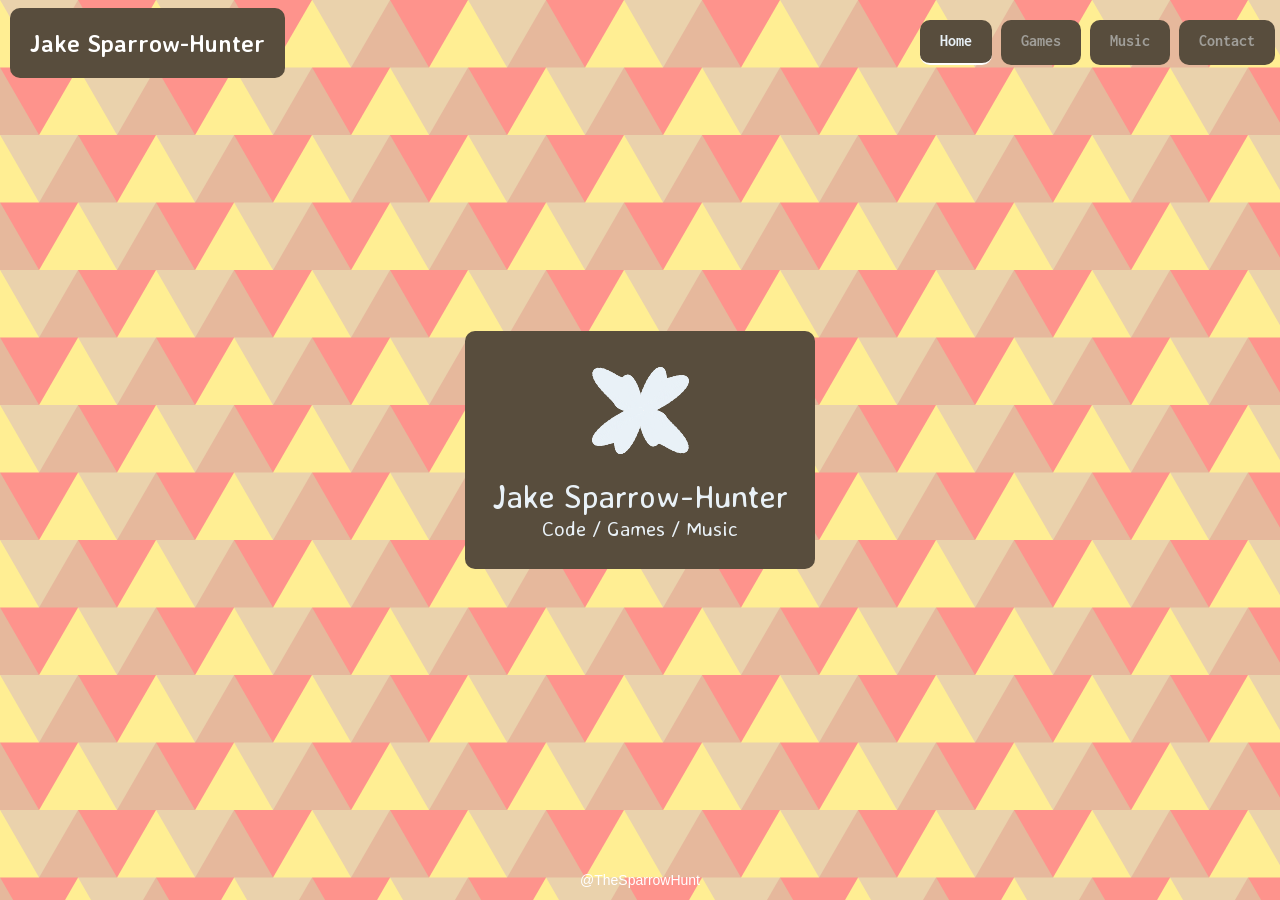
<file: index.html>
<!DOCTYPE html>
<html lang="en">
  <head>
    <meta charset="utf-8">
    <meta http-equiv="X-UA-Compatible" content="IE=edge">
    <meta name="viewport" content="width=device-width, initial-scale=1">
    <!-- The above 3 meta tags *must* come first in the head; any other head content must come *after* these tags -->
    <meta name="description" content="A Website">
    <meta name="author" content="Jake Sparrow-Hunter">
    <!-- <link rel="icon" href="../../favicon.ico"> -->
    <!-- loading fonts -->
    <style>
    @import url('https://fonts.googleapis.com/css?family=Averia+Sans+Libre|Inconsolata');
    </style>

    <title>Jake Sparrow-Hunter</title>

    <!-- Bootstrap core CSS -->
    <link href="bootstrap/css/bootstrap.min.css" rel="stylesheet">

    <link href="css/cover.css" rel="stylesheet">
  </head>

  <body>

    <div class="site-wrapper">

      <div class="site-wrapper-inner">

        <div class="cover-container">

          <div class="masthead clearfix">
            <div class="inner">
              <h3 class="masthead-brand"><a href="">Jake Sparrow-Hunter</a></h3>
              <nav>
                <ul class="nav masthead-nav">
                  <li class="active"><a href="#">Home</a></li>
                  <li><a href="games.html">Games</a></li>
                  <li><a href="music.html">Music</a></li>
                  <!-- <li><a href="pico-8.html">PICO-8</a></li> -->
                  <!-- <li><a href="other.html">Other</a></li> -->
		              <li><a href="contact.html">Contact</a></li>
                </ul>
              </nav>
            </div>
          </div>

          <div class="inner-cover">
            <div class = "main-content">
              <div class = "p5" id="p5js"> <!-- sketch here --> </div>
                <h1 class="cover-heading">Jake Sparrow-Hunter</h1>
                <p class="lead">Code / Games / Music</p>
                <!--p class="lead">
                  <a href="#" class="btn btn-lg btn-default">Learn more</a>
                </p-->
            </div>
          </div>
	        <div class="mastfoot">
      	    <p><a href="https://twitter.com/TheSparrowHunt" target="_blank">@TheSparrowHunt</a></p>
          </div>

        </div>

      </div>

    </div>

    <!-- Bootstrap core JavaScript
    ================================================== -->
    <!-- Placed at the end of the document so the pages load faster -->
    <script src="https://ajax.googleapis.com/ajax/libs/jquery/1.12.4/jquery.min.js"></script>
    <script>window.jQuery || document.write('<script src="../../assets/js/vendor/jquery.min.js"><\/script>')</script>
    <script src="bootstrap/js/bootstrap.min.js"></script>
    <!-- p5js -->
    <script src="p5js/p5.min.js"></script>
    <script src="code/mainpage.js"></script>
  </body>
</html>
</file>
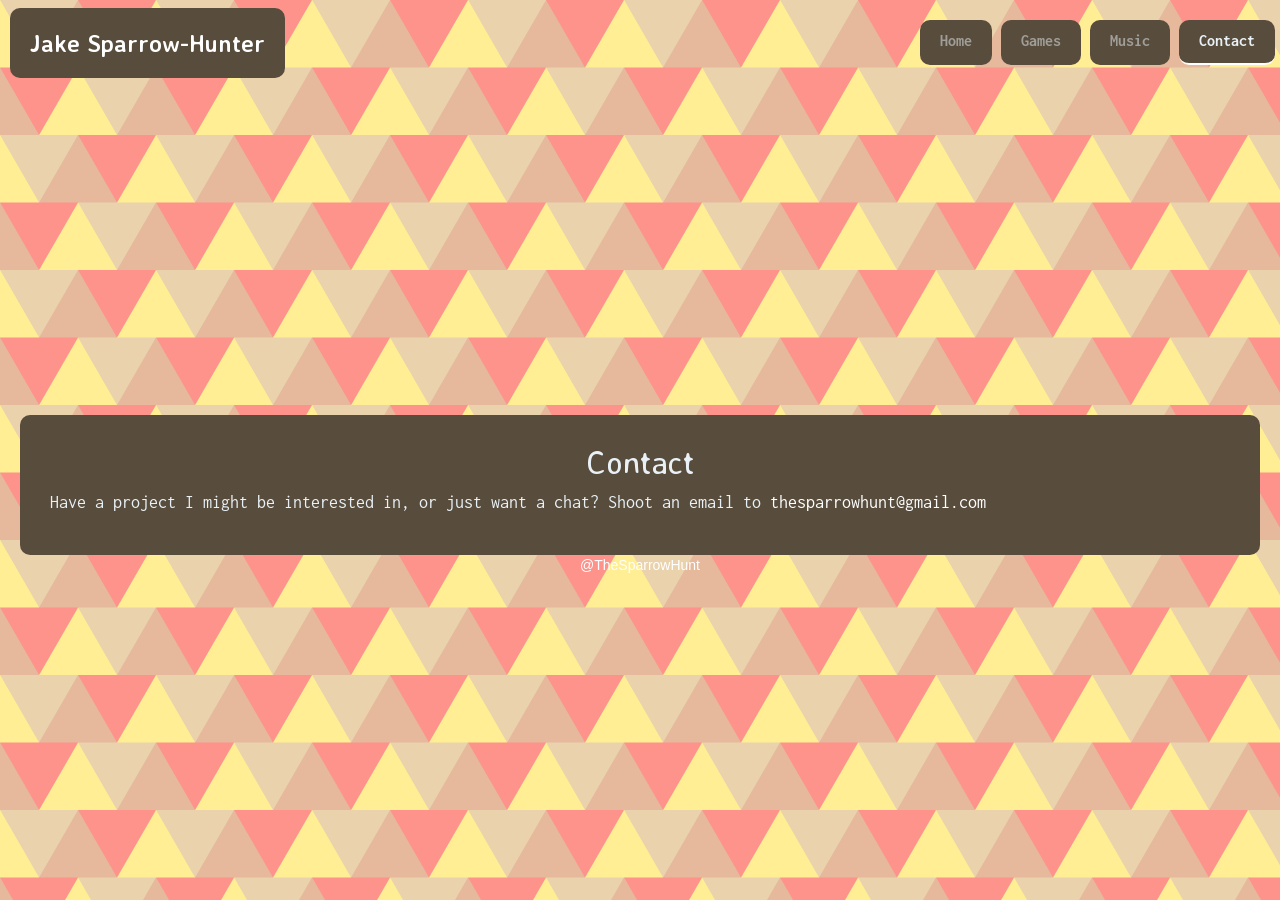
<file: contact.html>
<!DOCTYPE html>
<html lang="en">
  <head>
    <meta charset="utf-8">
    <meta http-equiv="X-UA-Compatible" content="IE=edge">
    <meta name="viewport" content="width=device-width, initial-scale=1">
    <!-- The above 3 meta tags *must* come first in the head; any other head content must come *after* these tags -->
    <meta name="description" content="A Website">
    <meta name="author" content="Jake Sparrow-Hunter">
    <!-- <link rel="icon" href="../../favicon.ico"> -->
    <!-- loading fonts -->
    <style>
    @import url('https://fonts.googleapis.com/css?family=Averia+Sans+Libre|Inconsolata');
    </style>

    <title>Jake Sparrow-Hunter</title>

    <!-- Bootstrap core CSS -->
    <link href="bootstrap/css/bootstrap.min.css" rel="stylesheet">

    <link href="css/regularpage.css" rel="stylesheet">
  </head>

  <body>

    <div class="site-wrapper">

      <div class="site-wrapper-inner">

        <div class="cover-container">

          <div class="masthead clearfix">
            <div class="inner">
              <h3 class="masthead-brand"><a href="">Jake Sparrow-Hunter</a></h3>
              <nav>
                <ul class="nav masthead-nav">
                  <li><a href="index.html">Home</a></li>
                  <li><a href="games.html">Games</a></li>
                  <li><a href="music.html">Music</a></li>
		              <!-- <li><a href="pico-8.html">PICO-8</a></li>-->
                  <!-- <li><a href="other.html">Other</a></li>-->
		              <li class="active"><a href="#">Contact</a></li>
                </ul>
              </nav>
            </div>
          </div>

          <div class="inner-cover">
            <div class = "main-content">
                <h1 class="page-title">Contact</h1>
                <div class="main-body">
                  <p>
                      Have a project I might be interested in, or just want a chat? Shoot an email to <a href="mailto:thesparrowhunt@gmail.com">thesparrowhunt@gmail.com</a>
                  </p>

                </div>
            </div>
          </div>
	        <div class="mastfoot">
      	    <p><a href="https://twitter.com/TheSparrowHunt" target="_blank">@TheSparrowHunt</a></p>
          </div>

        </div>

      </div>

    </div>

    <!-- Bootstrap core JavaScript
    ================================================== -->
    <!-- Placed at the end of the document so the pages load faster -->
    <script src="https://ajax.googleapis.com/ajax/libs/jquery/1.12.4/jquery.min.js"></script>
    <script>window.jQuery || document.write('<script src="../../assets/js/vendor/jquery.min.js"><\/script>')</script>
    <script src="bootstrap/js/bootstrap.min.js"></script>
  </body>
</html>
</file>
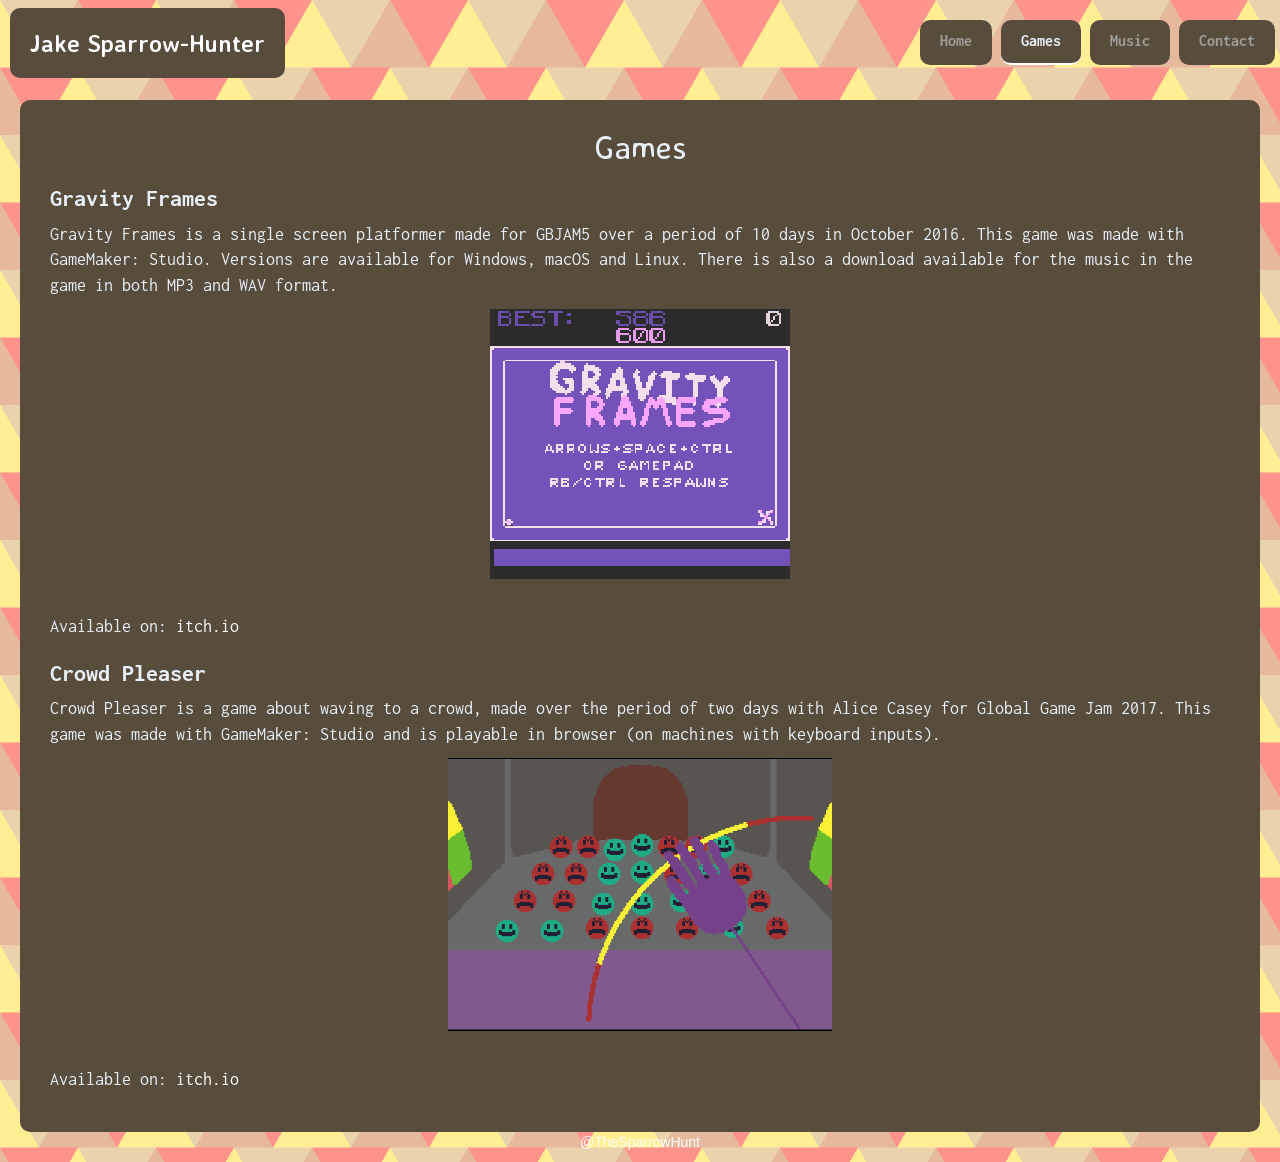
<file: games.html>
<!DOCTYPE html>
<html lang="en">
  <head>
    <meta charset="utf-8">
    <meta http-equiv="X-UA-Compatible" content="IE=edge">
    <meta name="viewport" content="width=device-width, initial-scale=1">
    <!-- The above 3 meta tags *must* come first in the head; any other head content must come *after* these tags -->
    <meta name="description" content="A Website">
    <meta name="author" content="Jake Sparrow-Hunter">
    <!-- <link rel="icon" href="../../favicon.ico"> -->
    <!-- loading fonts -->
    <style>
    @import url('https://fonts.googleapis.com/css?family=Averia+Sans+Libre|Inconsolata');
    </style>

    <title>Jake Sparrow-Hunter</title>

    <!-- Bootstrap core CSS -->
    <link href="bootstrap/css/bootstrap.min.css" rel="stylesheet">

    <link href="css/regularpage.css" rel="stylesheet">
  </head>

  <body>

    <div class="site-wrapper">

      <div class="site-wrapper-inner">

        <div class="cover-container">

          <div class="masthead clearfix">
            <div class="inner">
              <h3 class="masthead-brand"><a href="">Jake Sparrow-Hunter</a></h3>
              <nav>
                <ul class="nav masthead-nav">
                  <li><a href="index.html">Home</a></li>
                  <li class="active"><a href="#">Games</a></li>
                  <li><a href="music.html">Music</a></li>
                  <!-- <li><a href="pico-8.html">PICO-8</a></li> -->
                  <!-- <li><a href="other.html">Other</a></li> -->
		              <li><a href="contact.html">Contact</a></li>
                </ul>
              </nav>
            </div>
          </div>

          <div class="inner-cover">
            <div class = "main-content">
                <h1 class="page-title">Games</h1>
                <div class="main-body">
                  <!-- Gravity Frames -->
                  <h3 class="title"><b>Gravity Frames</b></h3>
                  <p>
                    Gravity Frames is a single screen platformer made for GBJAM5 over a period of 10 days in October 2016.
                    This game was made with GameMaker: Studio.
                    Versions are available for Windows, macOS and Linux.
                    There is also a download available for the music in the game in both MP3 and WAV format.
                    <br>

                  </p>
                    <img class="image" src="images/gravity-frames-screenshot.png" align=center><p>
                  </p>
                  <p>
                  <br>
                    Available on: <a href="https://thesparrowhunt.itch.io/gravity-frames" target="_blank">itch.io</a>
                  </p>

                  <!-- Crowd Pleaser -->
                  <h3 class="title"><b>Crowd Pleaser</b></h3>
                  <p>
                    Crowd Pleaser is a game about waving to a crowd, made over the period of two days with Alice Casey for Global Game Jam 2017.
                    This game was made with GameMaker: Studio and is playable in browser (on machines with keyboard inputs).
                    <br>

                  </p>
                    <img class="image" src="images/crowd-pleaser-screenshot.png" align=center><p>
                  </p>
                  <p>
                  <br>
                    Available on: <a href="https://firesparkle.itch.io/crowd-pleaser" target="_blank">itch.io</a>
                  </p>
                </div>
            </div>
          </div>
	        <div class="mastfoot">
      	    <p><a href="https://twitter.com/TheSparrowHunt" target="_blank">@TheSparrowHunt</a></p>
          </div>

        </div>

      </div>

    </div>

    <!-- Bootstrap core JavaScript
    ================================================== -->
    <!-- Placed at the end of the document so the pages load faster -->
    <script src="https://ajax.googleapis.com/ajax/libs/jquery/1.12.4/jquery.min.js"></script>
    <script>window.jQuery || document.write('<script src="../../assets/js/vendor/jquery.min.js"><\/script>')</script>
    <script src="bootstrap/js/bootstrap.min.js"></script>
  </body>
</html>
</file>
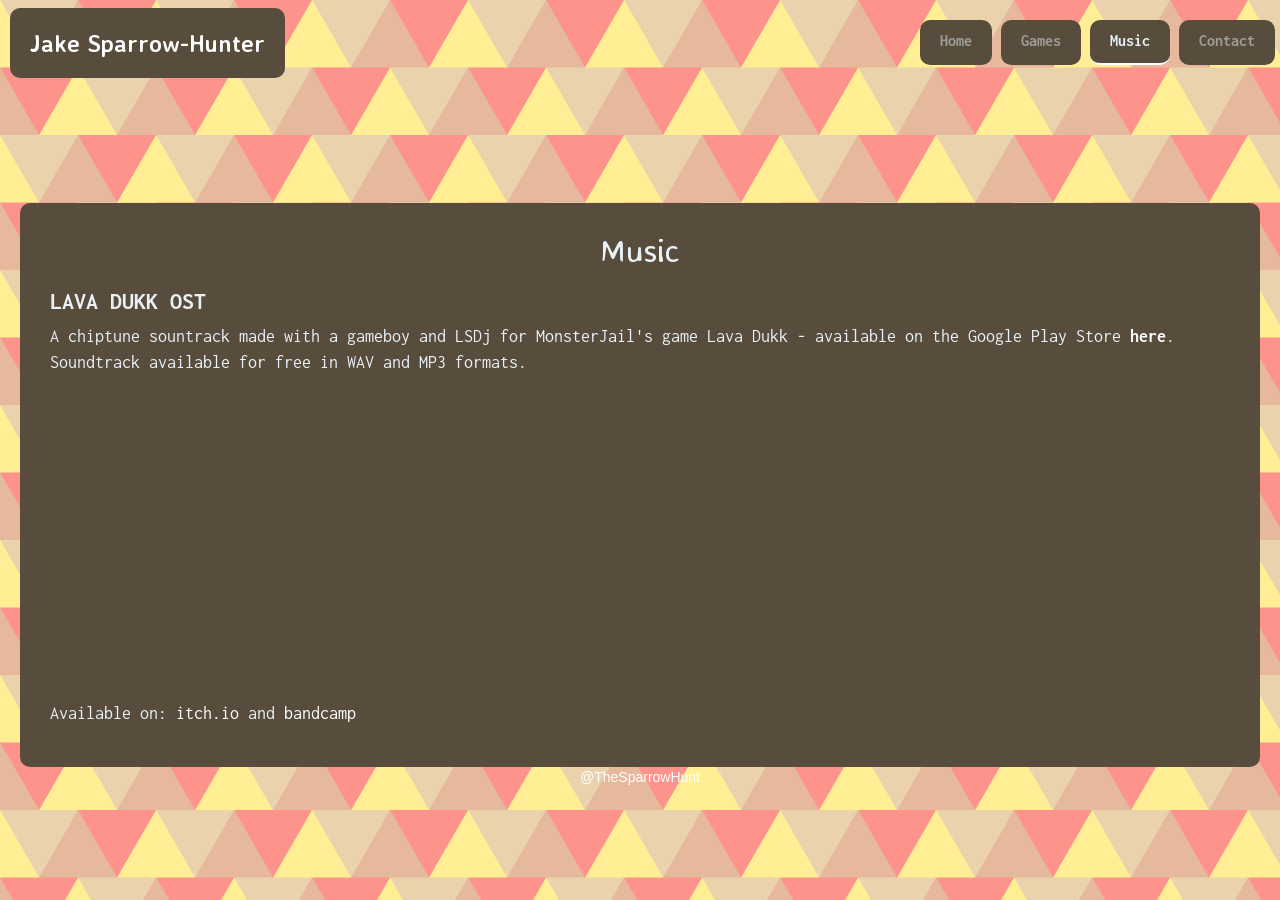
<file: music.html>
<!DOCTYPE html>
<html lang="en">
  <head>
    <meta charset="utf-8">
    <meta http-equiv="X-UA-Compatible" content="IE=edge">
    <meta name="viewport" content="width=device-width, initial-scale=1">
    <!-- The above 3 meta tags *must* come first in the head; any other head content must come *after* these tags -->
    <meta name="description" content="A Website">
    <meta name="author" content="Jake Sparrow-Hunter">
    <!-- <link rel="icon" href="../../favicon.ico"> -->
    <!-- loading fonts -->
    <style>
    @import url('https://fonts.googleapis.com/css?family=Averia+Sans+Libre|Inconsolata');
    </style>

    <title>Jake Sparrow-Hunter</title>

    <!-- Bootstrap core CSS -->
    <link href="bootstrap/css/bootstrap.min.css" rel="stylesheet">

    <link href="css/regularpage.css" rel="stylesheet">
  </head>

  <body>

    <div class="site-wrapper">

      <div class="site-wrapper-inner">

        <div class="cover-container">

          <div class="masthead clearfix">
            <div class="inner">
              <h3 class="masthead-brand"><a href="">Jake Sparrow-Hunter</a></h3>
              <nav>
                <ul class="nav masthead-nav">
                  <li><a href="index.html">Home</a></li>
                  <li><a href="games.html">Games</a></li>
                  <li class="active"><a href="#">Music</a></li>
		              <!-- <li><a href="pico-8.html">PICO-8</a></li> -->
                  <!-- <li><a href="other.html">Other</a></li> -->
		              <li><a href="contact.html">Contact</a></li>
                </ul>
              </nav>
            </div>
          </div>

          <div class="inner-cover">
            <div class = "main-content">
                <h1 class="page-title">Music</h1>
                <div class="main-body">
                  <!-- LAVA DUKK -->
                  <h3 class="title"><b>LAVA DUKK OST</b></h3>
                  <p>
                    A chiptune sountrack made with a gameboy and LSDj for MonsterJail's game Lava Dukk - available on the Google Play Store <a href="https://play.google.com/store/apps/details?id=com.monsterjail.lavadukk" target="_blank"><b>here</b></a>.
                    Soundtrack available for free in WAV and MP3 formats.
                    <br>

                  </p>
                    <div class="image">
                      <iframe style="border: 0; width: 400px; height: 274px;" src="https://bandcamp.com/EmbeddedPlayer/album=328709195/size=large/bgcol=ffffff/linkcol=0687f5/artwork=small/transparent=true/" seamless><a href="http://thesparrowhunt.bandcamp.com/album/lava-dukk-ost">LAVA DUKK OST by Jake Sparrow-Hunter</a></iframe>
                    </div>
                  <p>
                  </p>
                  <p>
                  <br>
                    Available on: <a href="https://thesparrowhunt.itch.io/lava-dukk-ost" target="_blank">itch.io</a> and <a href="https://thesparrowhunt.bandcamp.com/album/lava-dukk-ost" target="_blank">bandcamp</a>
                  </p>
                </div>
            </div>
          </div>
	        <div class="mastfoot">
      	    <p><a href="https://twitter.com/TheSparrowHunt" target="_blank">@TheSparrowHunt</a></p>
          </div>

        </div>

      </div>

    </div>

    <!-- Bootstrap core JavaScript
    ================================================== -->
    <!-- Placed at the end of the document so the pages load faster -->
    <script src="https://ajax.googleapis.com/ajax/libs/jquery/1.12.4/jquery.min.js"></script>
    <script>window.jQuery || document.write('<script src="../../assets/js/vendor/jquery.min.js"><\/script>')</script>
    <script src="bootstrap/js/bootstrap.min.js"></script>
  </body>
</html>
</file>
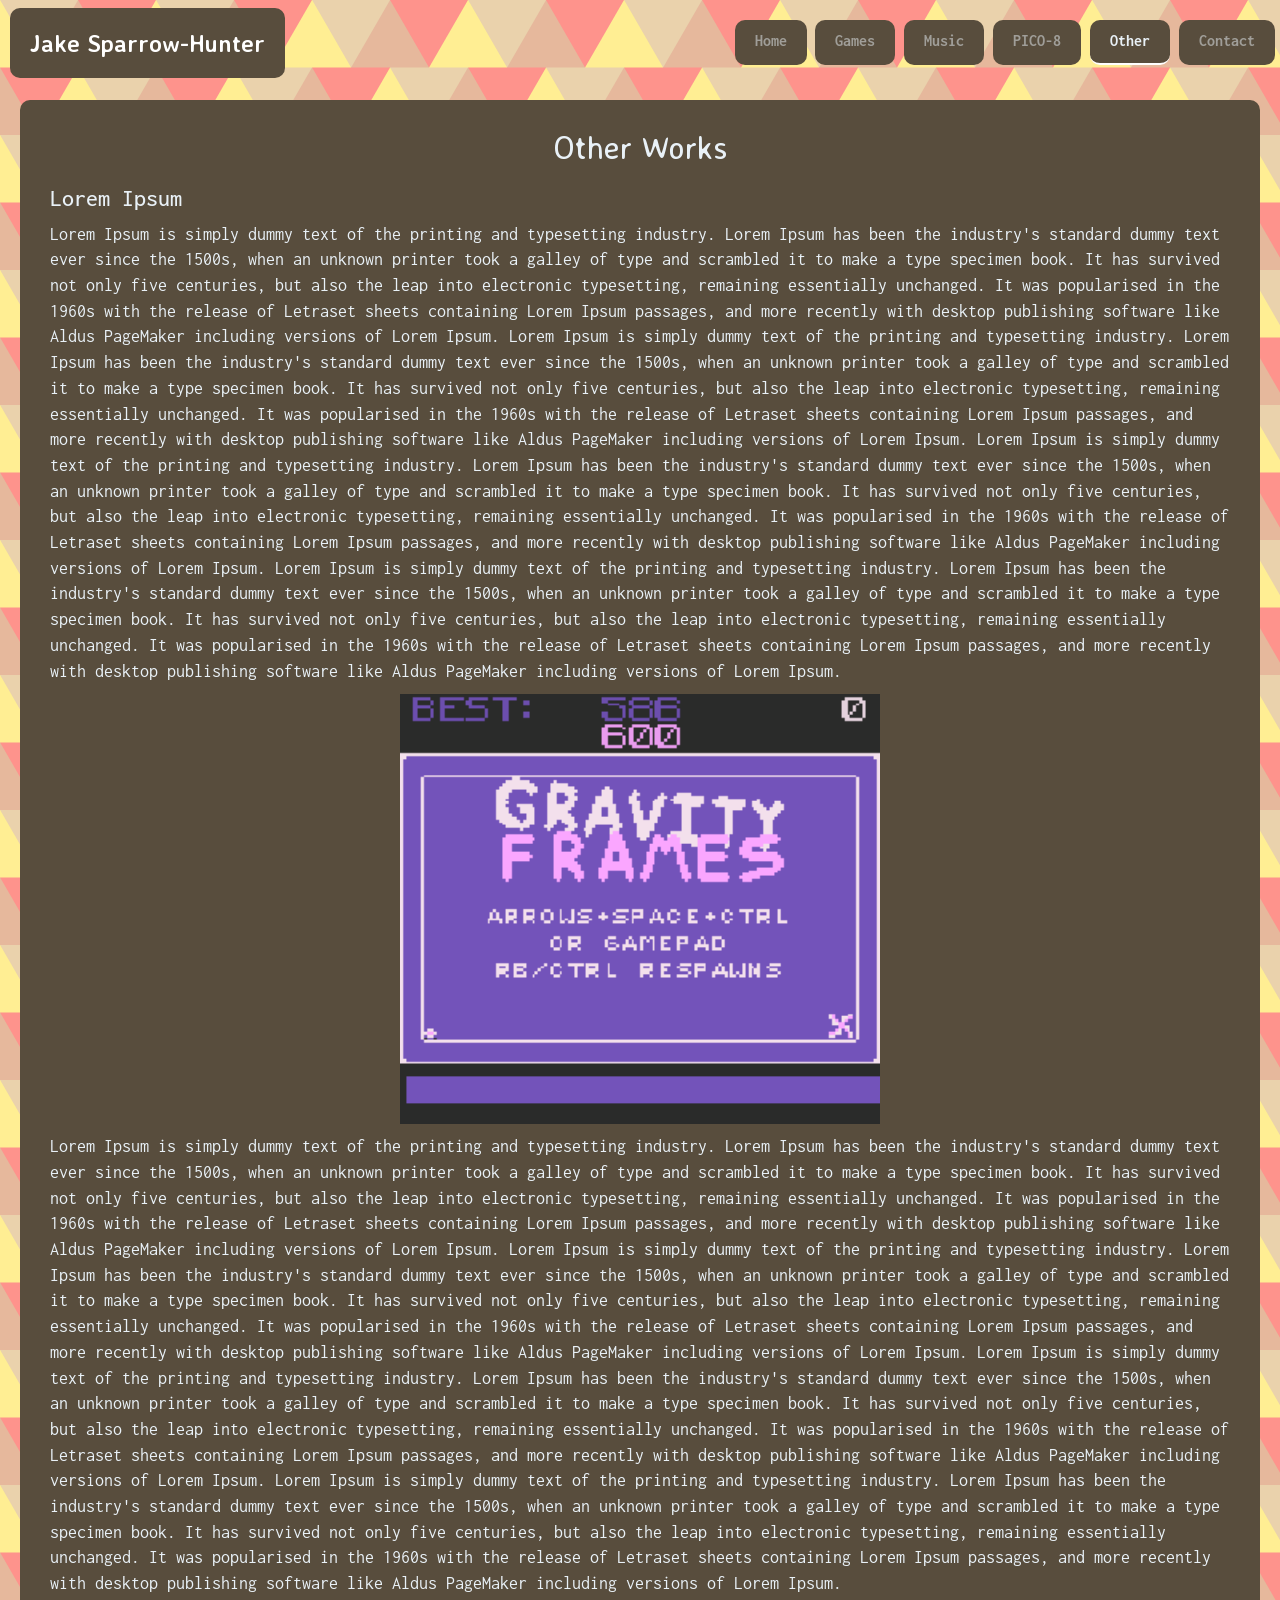
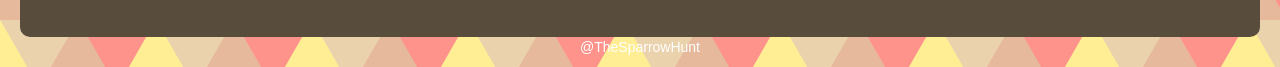
<file: other.html>
<!DOCTYPE html>
<html lang="en">
  <head>
    <meta charset="utf-8">
    <meta http-equiv="X-UA-Compatible" content="IE=edge">
    <meta name="viewport" content="width=device-width, initial-scale=1">
    <!-- The above 3 meta tags *must* come first in the head; any other head content must come *after* these tags -->
    <meta name="description" content="A Website">
    <meta name="author" content="Jake Sparrow-Hunter">
    <!-- <link rel="icon" href="../../favicon.ico"> -->
    <!-- loading fonts -->
    <style>
    @import url('https://fonts.googleapis.com/css?family=Averia+Sans+Libre|Inconsolata');
    </style>

    <title>Jake Sparrow-Hunter</title>

    <!-- Bootstrap core CSS -->
    <link href="bootstrap/css/bootstrap.min.css" rel="stylesheet">

    <link href="css/regularpage.css" rel="stylesheet">
  </head>

  <body>

    <div class="site-wrapper">

      <div class="site-wrapper-inner">

        <div class="cover-container">

          <div class="masthead clearfix">
            <div class="inner">
              <h3 class="masthead-brand"><a href="">Jake Sparrow-Hunter</a></h3>
              <nav>
                <ul class="nav masthead-nav">
                  <li><a href="index.html">Home</a></li>
                  <li><a href="games.html">Games</a></li>
                  <li><a href="music.html">Music</a></li>
		              <li><a href="pico-8.html">PICO-8</a></li>
                  <li class="active"><a href="#">Other</a></li>
		              <li><a href="contact.html">Contact</a></li>
                </ul>
              </nav>
            </div>
          </div>

          <div class="inner-cover">
            <div class = "main-content">
                <h1 class="page-title">Other Works</h1>
                <div class="main-body">
                  <h3 class="title">Lorem Ipsum</h3>
                  <p>
                    Lorem Ipsum is simply dummy text of the printing and typesetting industry. Lorem Ipsum has been the industry's standard dummy text ever since the 1500s, when an unknown printer took a galley of type and scrambled it to make a type specimen book. It has survived not only five centuries, but also the leap into electronic typesetting, remaining essentially unchanged. It was popularised in the 1960s with the release of Letraset sheets containing Lorem Ipsum passages, and more recently with desktop publishing software like Aldus PageMaker including versions of Lorem Ipsum.
                    Lorem Ipsum is simply dummy text of the printing and typesetting industry. Lorem Ipsum has been the industry's standard dummy text ever since the 1500s, when an unknown printer took a galley of type and scrambled it to make a type specimen book. It has survived not only five centuries, but also the leap into electronic typesetting, remaining essentially unchanged. It was popularised in the 1960s with the release of Letraset sheets containing Lorem Ipsum passages, and more recently with desktop publishing software like Aldus PageMaker including versions of Lorem Ipsum.
                    Lorem Ipsum is simply dummy text of the printing and typesetting industry. Lorem Ipsum has been the industry's standard dummy text ever since the 1500s, when an unknown printer took a galley of type and scrambled it to make a type specimen book. It has survived not only five centuries, but also the leap into electronic typesetting, remaining essentially unchanged. It was popularised in the 1960s with the release of Letraset sheets containing Lorem Ipsum passages, and more recently with desktop publishing software like Aldus PageMaker including versions of Lorem Ipsum.
                    Lorem Ipsum is simply dummy text of the printing and typesetting industry. Lorem Ipsum has been the industry's standard dummy text ever since the 1500s, when an unknown printer took a galley of type and scrambled it to make a type specimen book. It has survived not only five centuries, but also the leap into electronic typesetting, remaining essentially unchanged. It was popularised in the 1960s with the release of Letraset sheets containing Lorem Ipsum passages, and more recently with desktop publishing software like Aldus PageMaker including versions of Lorem Ipsum.</p>
                    <img class="image" src="images/gravity-frames-screenshot.png" width=480 height=430 align=center><p>
                    Lorem Ipsum is simply dummy text of the printing and typesetting industry. Lorem Ipsum has been the industry's standard dummy text ever since the 1500s, when an unknown printer took a galley of type and scrambled it to make a type specimen book. It has survived not only five centuries, but also the leap into electronic typesetting, remaining essentially unchanged. It was popularised in the 1960s with the release of Letraset sheets containing Lorem Ipsum passages, and more recently with desktop publishing software like Aldus PageMaker including versions of Lorem Ipsum.
                    Lorem Ipsum is simply dummy text of the printing and typesetting industry. Lorem Ipsum has been the industry's standard dummy text ever since the 1500s, when an unknown printer took a galley of type and scrambled it to make a type specimen book. It has survived not only five centuries, but also the leap into electronic typesetting, remaining essentially unchanged. It was popularised in the 1960s with the release of Letraset sheets containing Lorem Ipsum passages, and more recently with desktop publishing software like Aldus PageMaker including versions of Lorem Ipsum.
                    Lorem Ipsum is simply dummy text of the printing and typesetting industry. Lorem Ipsum has been the industry's standard dummy text ever since the 1500s, when an unknown printer took a galley of type and scrambled it to make a type specimen book. It has survived not only five centuries, but also the leap into electronic typesetting, remaining essentially unchanged. It was popularised in the 1960s with the release of Letraset sheets containing Lorem Ipsum passages, and more recently with desktop publishing software like Aldus PageMaker including versions of Lorem Ipsum.
                    Lorem Ipsum is simply dummy text of the printing and typesetting industry. Lorem Ipsum has been the industry's standard dummy text ever since the 1500s, when an unknown printer took a galley of type and scrambled it to make a type specimen book. It has survived not only five centuries, but also the leap into electronic typesetting, remaining essentially unchanged. It was popularised in the 1960s with the release of Letraset sheets containing Lorem Ipsum passages, and more recently with desktop publishing software like Aldus PageMaker including versions of Lorem Ipsum.
                  </p>
                </div>
            </div>
          </div>
	        <div class="mastfoot">
      	    <p><a href="https://twitter.com/TheSparrowHunt" target="_blank">@TheSparrowHunt</a></p>
          </div>

        </div>

      </div>

    </div>

    <!-- Bootstrap core JavaScript
    ================================================== -->
    <!-- Placed at the end of the document so the pages load faster -->
    <script src="https://ajax.googleapis.com/ajax/libs/jquery/1.12.4/jquery.min.js"></script>
    <script>window.jQuery || document.write('<script src="../../assets/js/vendor/jquery.min.js"><\/script>')</script>
    <script src="bootstrap/js/bootstrap.min.js"></script>
  </body>
</html>
</file>
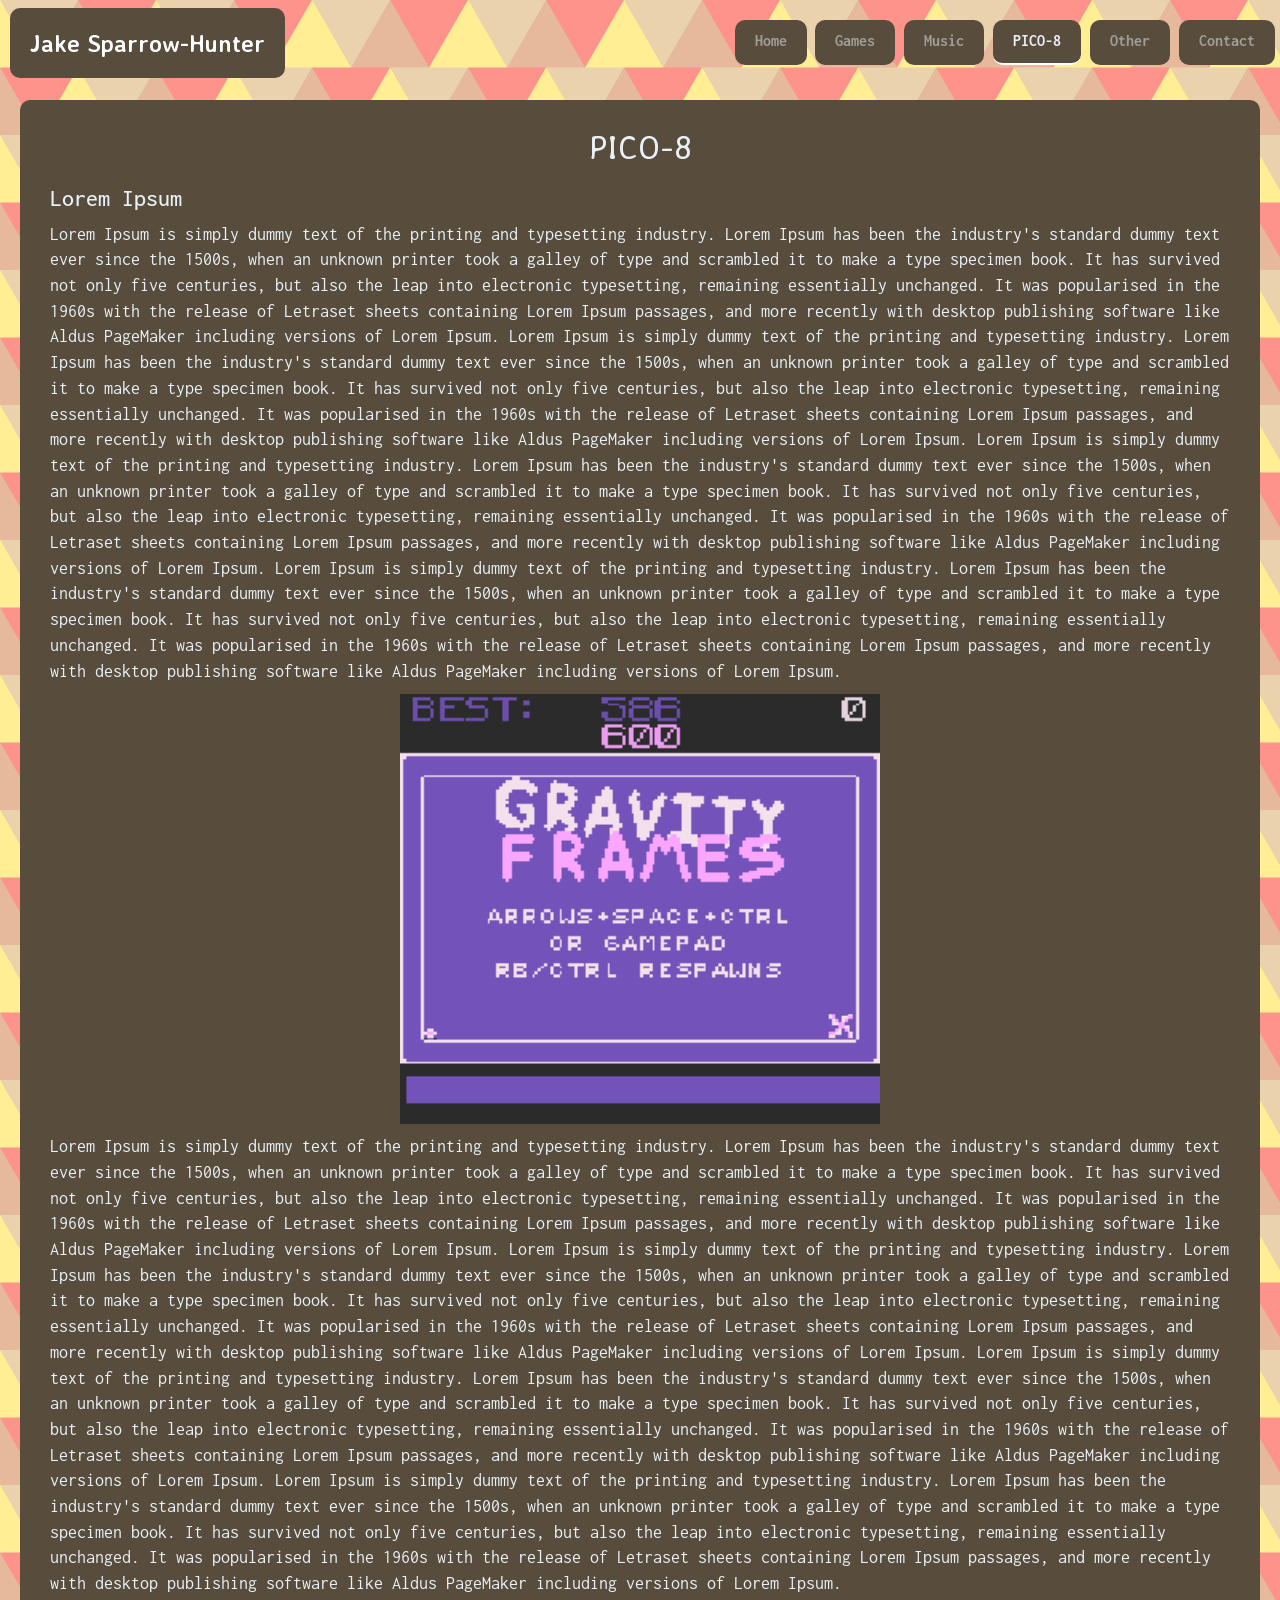
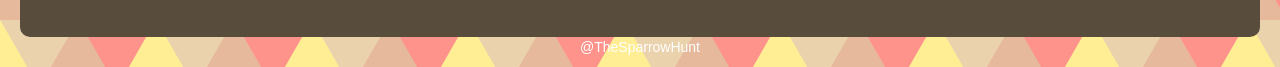
<file: pico-8.html>
<!DOCTYPE html>
<html lang="en">
  <head>
    <meta charset="utf-8">
    <meta http-equiv="X-UA-Compatible" content="IE=edge">
    <meta name="viewport" content="width=device-width, initial-scale=1">
    <!-- The above 3 meta tags *must* come first in the head; any other head content must come *after* these tags -->
    <meta name="description" content="A Website">
    <meta name="author" content="Jake Sparrow-Hunter">
    <!-- <link rel="icon" href="../../favicon.ico"> -->
    <!-- loading fonts -->
    <style>
    @import url('https://fonts.googleapis.com/css?family=Averia+Sans+Libre|Inconsolata');
    </style>

    <title>Jake Sparrow-Hunter</title>

    <!-- Bootstrap core CSS -->
    <link href="bootstrap/css/bootstrap.min.css" rel="stylesheet">

    <link href="css/regularpage.css" rel="stylesheet">
  </head>

  <body>

    <div class="site-wrapper">

      <div class="site-wrapper-inner">

        <div class="cover-container">

          <div class="masthead clearfix">
            <div class="inner">
              <h3 class="masthead-brand"><a href="">Jake Sparrow-Hunter</a></h3>
              <nav>
                <ul class="nav masthead-nav">
                  <li><a href="index.html">Home</a></li>
                  <li><a href="games.html">Games</a></li>
                  <li><a href="music.html">Music</a></li>
		              <li class="active"><a href="#">PICO-8</a></li>
                  <li><a href="other.html">Other</a></li>
		              <li><a href="contact.html">Contact</a></li>
                </ul>
              </nav>
            </div>
          </div>

          <div class="inner-cover">
            <div class = "main-content">
                <h1 class="page-title">PICO-8</h1>
                <div class="main-body">
                  <h3 class="title">Lorem Ipsum</h3>
                  <p>
                    Lorem Ipsum is simply dummy text of the printing and typesetting industry. Lorem Ipsum has been the industry's standard dummy text ever since the 1500s, when an unknown printer took a galley of type and scrambled it to make a type specimen book. It has survived not only five centuries, but also the leap into electronic typesetting, remaining essentially unchanged. It was popularised in the 1960s with the release of Letraset sheets containing Lorem Ipsum passages, and more recently with desktop publishing software like Aldus PageMaker including versions of Lorem Ipsum.
                    Lorem Ipsum is simply dummy text of the printing and typesetting industry. Lorem Ipsum has been the industry's standard dummy text ever since the 1500s, when an unknown printer took a galley of type and scrambled it to make a type specimen book. It has survived not only five centuries, but also the leap into electronic typesetting, remaining essentially unchanged. It was popularised in the 1960s with the release of Letraset sheets containing Lorem Ipsum passages, and more recently with desktop publishing software like Aldus PageMaker including versions of Lorem Ipsum.
                    Lorem Ipsum is simply dummy text of the printing and typesetting industry. Lorem Ipsum has been the industry's standard dummy text ever since the 1500s, when an unknown printer took a galley of type and scrambled it to make a type specimen book. It has survived not only five centuries, but also the leap into electronic typesetting, remaining essentially unchanged. It was popularised in the 1960s with the release of Letraset sheets containing Lorem Ipsum passages, and more recently with desktop publishing software like Aldus PageMaker including versions of Lorem Ipsum.
                    Lorem Ipsum is simply dummy text of the printing and typesetting industry. Lorem Ipsum has been the industry's standard dummy text ever since the 1500s, when an unknown printer took a galley of type and scrambled it to make a type specimen book. It has survived not only five centuries, but also the leap into electronic typesetting, remaining essentially unchanged. It was popularised in the 1960s with the release of Letraset sheets containing Lorem Ipsum passages, and more recently with desktop publishing software like Aldus PageMaker including versions of Lorem Ipsum.</p>
                    <img class="image" src="images/gravity-frames-screenshot.png" width=480 height=430 align=center><p>
                    Lorem Ipsum is simply dummy text of the printing and typesetting industry. Lorem Ipsum has been the industry's standard dummy text ever since the 1500s, when an unknown printer took a galley of type and scrambled it to make a type specimen book. It has survived not only five centuries, but also the leap into electronic typesetting, remaining essentially unchanged. It was popularised in the 1960s with the release of Letraset sheets containing Lorem Ipsum passages, and more recently with desktop publishing software like Aldus PageMaker including versions of Lorem Ipsum.
                    Lorem Ipsum is simply dummy text of the printing and typesetting industry. Lorem Ipsum has been the industry's standard dummy text ever since the 1500s, when an unknown printer took a galley of type and scrambled it to make a type specimen book. It has survived not only five centuries, but also the leap into electronic typesetting, remaining essentially unchanged. It was popularised in the 1960s with the release of Letraset sheets containing Lorem Ipsum passages, and more recently with desktop publishing software like Aldus PageMaker including versions of Lorem Ipsum.
                    Lorem Ipsum is simply dummy text of the printing and typesetting industry. Lorem Ipsum has been the industry's standard dummy text ever since the 1500s, when an unknown printer took a galley of type and scrambled it to make a type specimen book. It has survived not only five centuries, but also the leap into electronic typesetting, remaining essentially unchanged. It was popularised in the 1960s with the release of Letraset sheets containing Lorem Ipsum passages, and more recently with desktop publishing software like Aldus PageMaker including versions of Lorem Ipsum.
                    Lorem Ipsum is simply dummy text of the printing and typesetting industry. Lorem Ipsum has been the industry's standard dummy text ever since the 1500s, when an unknown printer took a galley of type and scrambled it to make a type specimen book. It has survived not only five centuries, but also the leap into electronic typesetting, remaining essentially unchanged. It was popularised in the 1960s with the release of Letraset sheets containing Lorem Ipsum passages, and more recently with desktop publishing software like Aldus PageMaker including versions of Lorem Ipsum.
                  </p>
                </div>
            </div>
          </div>
	        <div class="mastfoot">
      	    <p><a href="https://twitter.com/TheSparrowHunt" target="_blank">@TheSparrowHunt</a></p>
          </div>

        </div>

      </div>

    </div>

    <!-- Bootstrap core JavaScript
    ================================================== -->
    <!-- Placed at the end of the document so the pages load faster -->
    <script src="https://ajax.googleapis.com/ajax/libs/jquery/1.12.4/jquery.min.js"></script>
    <script>window.jQuery || document.write('<script src="../../assets/js/vendor/jquery.min.js"><\/script>')</script>
    <script src="bootstrap/js/bootstrap.min.js"></script>
  </body>
</html>
</file>
<file: css/cover.css>
/*
 * Globals
 */

/* Links */
a,
a:focus,
a:hover {
  color: #ffffff;
}

/* Custom default button */
.btn-default,
.btn-default:hover,
.btn-default:focus {
  color: #333;
  text-shadow: none; /* Prevent inheritance from `body` */
  background-color: #fff;
  border: 1px solid #fff;
}


/*
 * Base structure
 */

html,
body {
  height: 100%;
  background-image: url("../images/main-background.png");
  background-size: 156px 135px;
  -webkit-background-size: 156px 135px;
  -moz-background-size: 156px 135px;
  -o-background-size: 156px 135px;
  /*background-color: #011627;*/
}

body {
  color: #fff;
  text-align: center;
  text-shadow: none;
}

/* Extra markup and styles for table-esque vertical and horizontal centering */
.site-wrapper {
  display: table;
  width: 100%;
  height: 100%; /* For at least Firefox */
  min-height: 100%;
  /*-webkit-box-shadow: inset 0 0 100px rgba(0,0,0,.5);
          box-shadow: inset 0 0 100px rgba(0,0,0,.5);*/
}

.site-wrapper-inner {
  display: table-cell;
  vertical-align: top;
}

.cover-container {
  margin-right: auto;
  margin-left: auto;
}

/* Padding for spacing */
.inner {
  padding-bottom: 30px;
  padding-top: 10px;
}

.inner-cover{
  padding: 0px;
  color: #E9F1F7;
  background-color: #584d3d;
  margin-left: auto;
  margin-right: auto;
  width: 350px;
  border-radius: 10px;
  margin-top:0px;
}


.main-content{
  padding: 15px;
  font-family: 'Averia Sans Libre', cursive;
}

.p5{
  padding: 0px;
}

/*headings*/
h1{
  font-size: 32px;
}

.cover-heading{
  margin-bottom: 0px;
  margin-top: 0px;
}

.lead{
  margin-bottom: 10px;
  margin-top: 0px;
}

/*
 * Header
 */
.masthead{

}

.masthead-brand > a{
  margin: 0px;
  font-family: 'Averia Sans Libre', cursive;
  font-weight: bold;
  background-color: #584d3d;
  padding: 20px;
  border-radius: 10px;
}

.masthead-brand > a:hover,
.masthead-brand > a:focus {
  background-color: #E9F1F7;
  color: #584d3d;
  border-bottom-color: #a9a9a9;
  border-bottom-color: rgba(255,255,255,.25);
}

.masthead-nav{
  margin-top: 20px;
}

.masthead-nav > li {
  display: inline-block;
  font-family: 'Inconsolata', monospace;
  padding-top: 10px;
  padding-left: 0px;
  padding-right: 5px;
}

.masthead-nav > li + li {
  margin-left: 0px;
}

.masthead-nav > li > a {
  padding-right: 20px;
  padding-left: 20px;
  font-size: 16px;
  font-weight: bold;
  background-color: #584d3d;
  color: #E9F1F7; /* IE8 proofing */
  color: #E9F1F77F;
  border-bottom: 2px solid transparent;
  border-radius: 10px;
}

.masthead-nav > li > a:hover,
.masthead-nav > li > a:focus {
  background-color: #E9F1F7;
  color: #584d3d;
  border-bottom-color: #a9a9a9;
  border-bottom-color: rgba(255,255,255,.25);
}

.masthead-nav > .active > a{
  color: #E9F1F7;
  background-color: #584d3d;
  border-bottom-color: #fff;
}

.masthead-nav > .active > a:hover,
.masthead-nav > .active > a:focus {
  background-color: #E9F1F7;
  color: #584d3d;
  border-bottom-color: #fff;
}

@media (min-width: 831px) {
  .masthead-brand {
    float: left;
  }
  .masthead-nav {
    float: right;
    margin-top: 0px;
  }
}


/*
 * Cover
 */

.cover {
  padding: 0 20px;
}
.cover .btn-lg {
  padding: 10px 20px;
  font-weight: bold;
}


/*
 * Footer
 */

.mastfoot {
  color: #999; /* IE8 proofing */
  color: rgba(255,255,255,.5);
}

/*@media (min-height: 500px) {
  .mastfoot {
    position: fixed;
    bottom: 0;
  }
}*/
/*
 * Affix and center
 */

@media (min-width: 831px){
  /* Pull out the header and footer */
  .masthead {
    position: fixed;
    top: 0;
  }
  .mastfoot {
    position: fixed;
    bottom: 0;
  }
  /* Start the vertical centering */
  .site-wrapper-inner {
    vertical-align: middle;
  }
  /* Handle the widths */
  .masthead,
  .mastfoot,
  .cover-container {
    width: 100%; /* Must be percentage or pixels for horizontal alignment */
  }
  .masthead-brand{
    margin-left: 10px;
  }
  .masthead-nav > li {
    margin-top: 0px;
  }
}

/*@media (min-width: 992px) {
  .masthead,
  .mastfoot,
  .cover-container {
    width: 700px;
  }
}*/
</file>
<file: css/regularpage.css>
/*
 * Globals
 */

/* Links */
a,
a:focus,
a:hover {
  color: #ffffff;
}

/* Custom default button */
.btn-default,
.btn-default:hover,
.btn-default:focus {
  color: #333;
  text-shadow: none; /* Prevent inheritance from `body` */
  background-color: #fff;
  border: 1px solid #fff;
}


/*
 * Base structure
 */

html,
body {
  height: 100%;
  background-image: url("../images/main-background.png");
  background-size: 156px 135px;
  -webkit-background-size: 156px 135px;
  -moz-background-size: 156px 135px;
  -o-background-size: 156px 135px;
  /*background-color: #011627;*/
}

body {
  color: #fff;
  text-align: center;
  text-shadow: none;
}

/* Extra markup and styles for table-esque vertical and horizontal centering */
.site-wrapper {
  display: table;
  width: 100%;
  height: 100%; /* For at least Firefox */
  min-height: 100%;
  /*-webkit-box-shadow: inset 0 0 100px rgba(0,0,0,.5);
          box-shadow: inset 0 0 100px rgba(0,0,0,.5);*/
}

.site-wrapper-inner {
  display: table-cell;
  vertical-align: top;
}

.cover-container {
  margin-right: auto;
  margin-left: auto;
}

/* Padding for spacing */
.inner {
  padding-bottom: 30px;
  padding-top: 10px;
}

.inner-cover{
  padding: 0px;
  color: #E9F1F7;
  background-color: #584d3d;
  margin-left: 20px;
  margin-right: 20px;
  margin-top: 0px;
  border-radius: 10px;
}


.main-content{
  padding: 30px;
}

.title{
  text-align: left;
}

.page-title{
  font-family: 'Averia Sans Libre', cursive;
  margin: 0px;
}

.main-body{
  font-family: 'Inconsolata', monospace;
  text-align: left;
}

.main-body > p{
  margin-top: 10px;
  font-size: 18px;
}

.image{
  text-align: center;
  display: block;
  margin-left: auto;
  margin-right: auto
}

.p5{
  padding: 0px;
}

/*headings*/
h1{
  font-size: 32px;
}

.cover-heading{
  margin-bottom: 0px;
  margin-top: 0px;
}

.lead{
  margin-bottom: 10px;
  margin-top: 0px;
}

/*
 * Header
 */
.masthead{

}

.masthead-brand > a{
  margin: 0px;
  font-family: 'Averia Sans Libre', cursive;
  font-weight: bold;
  background-color: #584d3d;
  padding: 20px;
  border-radius: 10px;
}

.masthead-brand > a:hover,
.masthead-brand > a:focus {
  background-color: #E9F1F7;
  color: #584d3d;
  border-bottom-color: #a9a9a9;
  border-bottom-color: rgba(255,255,255,.25);
}

.masthead-nav{
  margin-top: 20px;
}

.masthead-nav > li {
  display: inline-block;
  font-family: 'Inconsolata', monospace;
  padding-top: 10px;
  padding-left: 0px;
  padding-right: 5px;
}

.masthead-nav > li + li {
  margin-left: 0px;
}

.masthead-nav > li > a {
  padding-right: 20px;
  padding-left: 20px;
  font-size: 16px;
  font-weight: bold;
  background-color: #584d3d;
  color: #E9F1F7; /* IE8 proofing */
  color: #E9F1F77F;
  border-bottom: 2px solid transparent;
  border-radius: 10px;
}

.masthead-nav > li > a:hover,
.masthead-nav > li > a:focus {
  background-color: #E9F1F7;
  color: #584d3d;
  border-bottom-color: #a9a9a9;
  border-bottom-color: rgba(255,255,255,.25);
}

.masthead-nav > .active > a{
  color: #E9F1F7;
  background-color: #584d3d;
  border-bottom-color: #fff;
}

.masthead-nav > .active > a:hover,
.masthead-nav > .active > a:focus {
  background-color: #E9F1F7;
  color: #584d3d;
  border-bottom-color: #fff;
}

@media (min-width: 831px) {
  .masthead-brand {
    float: left;
  }
  .masthead-nav {
    float: right;
    margin-top: 0px;
  }

  /* fixes the too large margin in portrait*/
  .inner-cover{
    margin-top: 100px;
  }
}


/*
 * Cover
 */

.cover {
  padding: 0 20px;
}
.cover .btn-lg {
  padding: 10px 20px;
  font-weight: bold;
}


/*
 * Footer
 */

.mastfoot {
  color: #999; /* IE8 proofing */
  color: rgba(255,255,255,.5);
}

/*@media (min-height: 500px) {
  .mastfoot {
    position: fixed;
    bottom: 0;
  }
}*/
/*
 * Affix and center
 */

@media (min-width: 831px){
  /* Pull out the header and footer */
  .masthead {
    position: absolute;
    top: 0;
  }
  .mastfoot {
    /*position: fixed;*/
    bottom: 0;
  }
  /* Start the vertical centering */
  .site-wrapper-inner {
    vertical-align: middle;
  }
  /* Handle the widths */
  .masthead,
  .mastfoot,
  .cover-container {
    width: 100%; /* Must be percentage or pixels for horizontal alignment */
  }
  .masthead-brand{
    margin-left: 10px;
  }
  .masthead-nav > li {
    margin-top: 0px;
  }
}

/*@media (min-width: 992px) {
  .masthead,
  .mastfoot,
  .cover-container {
    width: 700px;
  }
}*/
</file>
